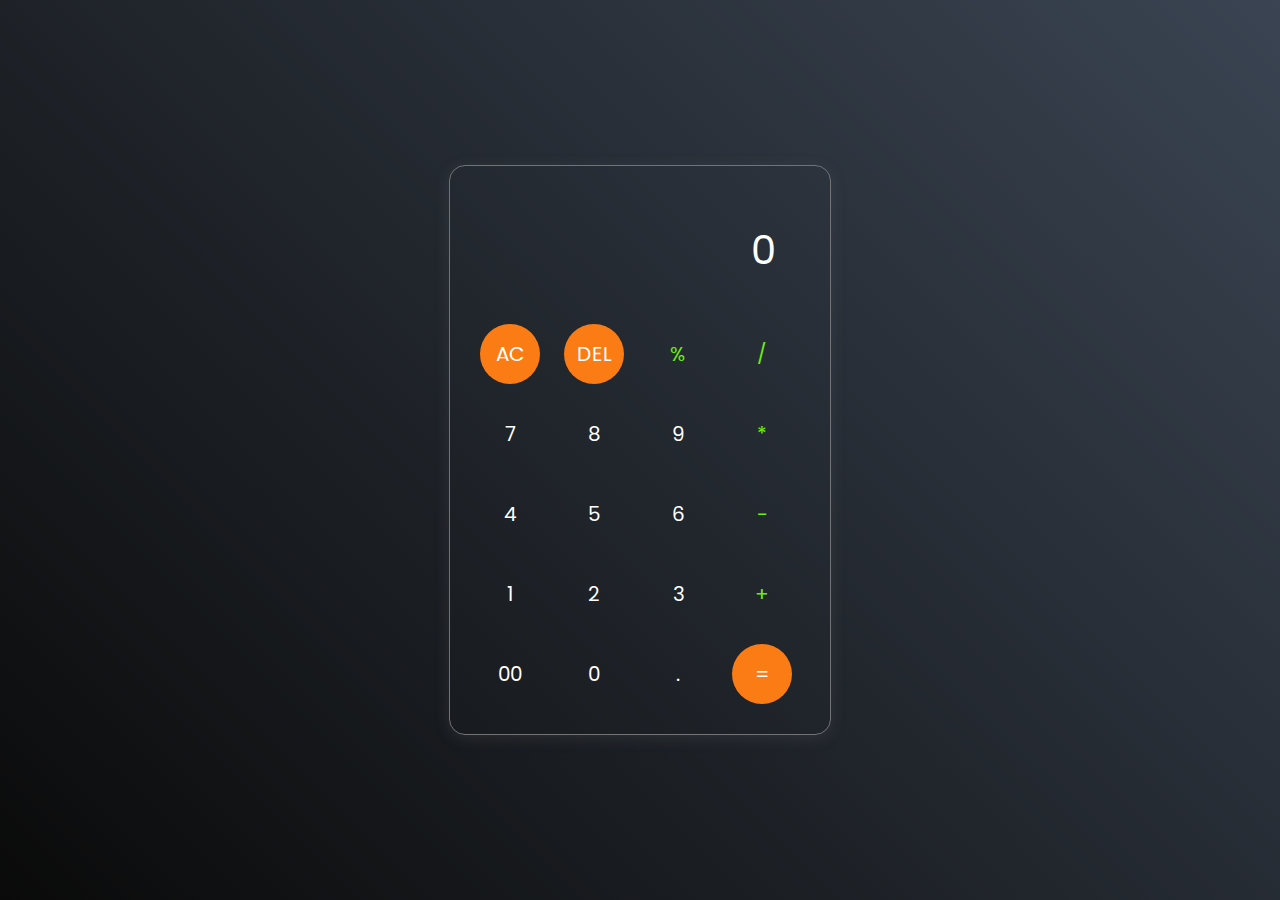
<file: Calculator/index.html>
<!DOCTYPE html>
<html lang="en">
  <head>
    <meta charset="UTF-8" />
    <meta name="viewport" content="width=device-width, initial-scale=1.0" />
    <title>Calculator</title>
    <link rel="stylesheet" href="style.css" />
  </head>
  <body>
    <div class="calculator">
      <input type="text" placeholder="0" id="inputBox" />
      <div>
        <button class="equalbtn">AC</button>
        <button class="equalbtn">DEL</button>
        <button class="operator">%</button>
        <button class="operator">/</button>
      </div>
      <div>
        <button>7</button>
        <button>8</button>
        <button>9</button>
        <button class="operator">*</button>
      </div>
      <div>
        <button>4</button>
        <button>5</button>
        <button>6</button>
        <button class="operator">-</button>
      </div>
      <div>
        <button>1</button>
        <button>2</button>
        <button>3</button>
        <button class="operator">+</button>
      </div>
      <div>
        <button>00</button>
        <button>0</button>
        <button>.</button>
        <button class="equalbtn">=</button>
      </div>
    </div>
    <script src="script.js"></script>
  </body>
</html>
</file>
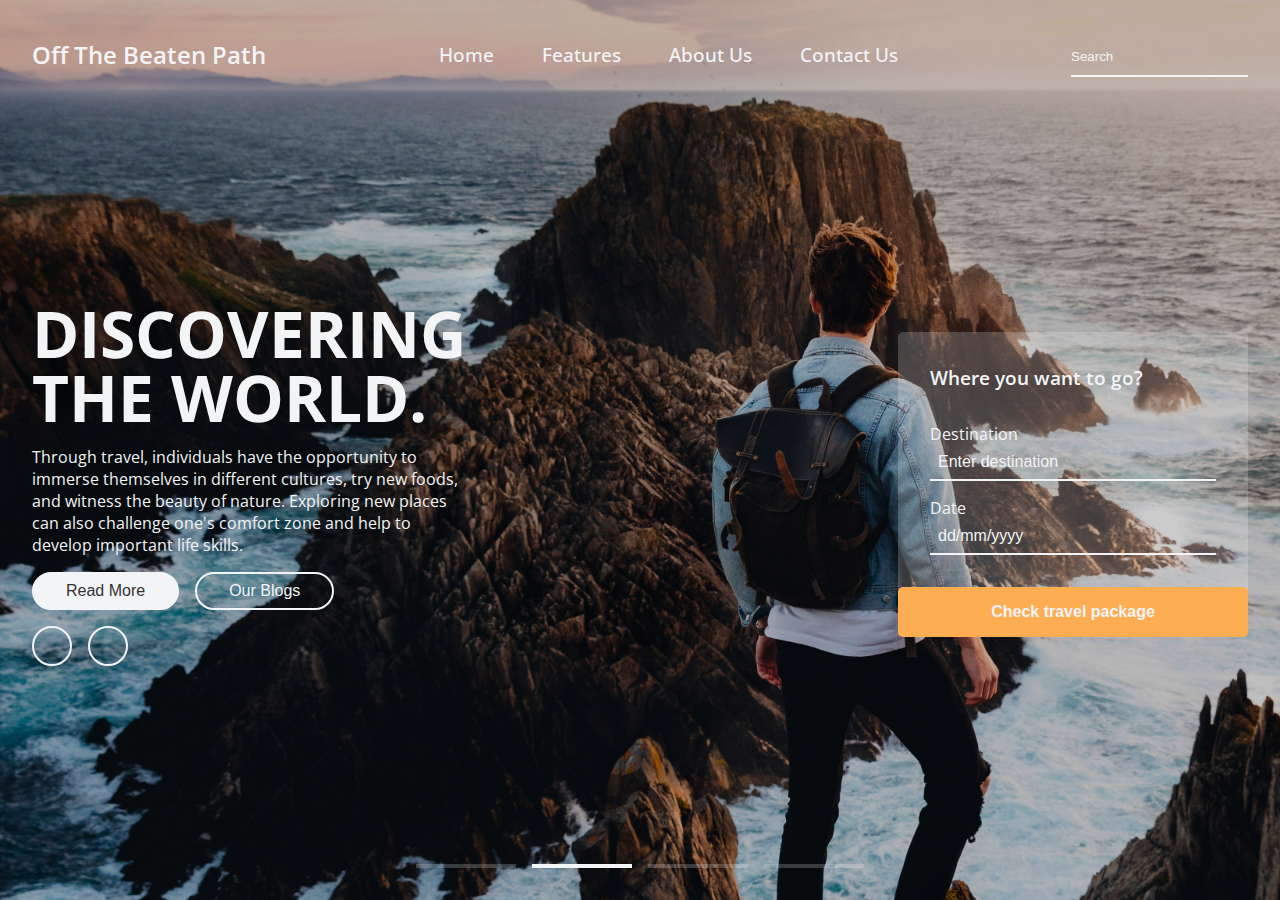
<file: LandingPage/index.html>
<!DOCTYPE html>
<html lang="en">
  <head>
    <meta charset="UTF-8" />
    <meta name="viewport" content="width=device-width, initial-scale=1.0" />
    <link rel="stylesheet" href="styles.css" />
    <title>Off The Beaten Path</title>
  </head>
  <body>
    <nav>
      <div class="nav__logo"><a href="#">Off The Beaten Path</a></div>
      <ul class="nav__links">
        <li class="link">Home</li>
        <li class="link">Features</li>
        <li class="link">About Us</li>
        <li class="link">Contact Us</li>
      </ul>
      <div class="search__box">
        <input type="text" placeholder="Search" />
        <i class="ri-search-line"></i>
      </div>
    </nav>

    <div class="container">
      <div class="container__left">
        <div class="content">
          <h1>DISCOVERING<br />THE WORLD.</h1>
          <p>
            Through travel, individuals have the opportunity to immerse
            themselves in different cultures, try new foods, and witness the
            beauty of nature. Exploring new places can also challenge one's
            comfort zone and help to develop important life skills.
          </p>
          <div class="btns">
            <button class="read__more">Read More</button>
            <button class="our__blogs">Our Blogs</button>
          </div>
          <div class="chevrons">
            <span class="chev__left">
              <i class="ri-arrow-left-s-line"></i>
            </span>
            <span class="chev__right">
              <i class="ri-arrow-right-s-line"></i>
            </span>
          </div>
        </div>
      </div>
      <div class="container__right">
        <form>
          <h4>Where you want to go?</h4>
          <div class="form__group">
            <label for="destination">Destination</label>
            <input
              type="text"
              name="destination"
              id="destination"
              placeholder="Enter destination"
            />
          </div>
          <div class="form__group">
            <label for="date">Date</label>
            <input type="text" name="date" id="date" placeholder="dd/mm/yyyy" />
          </div>
          <button type="submit">Check travel package</button>
        </form>
      </div>
      <div class="bottom__tracker">
        <span></span>
        <span></span>
        <span></span>
        <span></span>
      </div>
    </div>
  </body>
</html>
</file>
<file: Calculator/style.css>
@import url("https://fonts.googleapis.com/css2?family=Poppins:ital,wght@0,100;0,200;0,300;0,400;0,500;0,600;0,700;0,800;0,900;1,100;1,200;1,300;1,400;1,500;1,600;1,700;1,800;1,900&display=swap");
* {
  margin: 0;
  padding: 0;
  box-sizing: border-box;
  font-family: "Poppins", sans-serif;
}

body {
  width: 100%;
  height: 100vh;
  display: flex;
  justify-content: center;
  align-items: center;
  background: linear-gradient(45deg, #0a0a0a, #3a4452);
}
.calculator {
  border: 1px solid #717377;
  padding: 20px;
  border-radius: 16px;
  background: transparent;
  box-shadow: 0px 3px 15px rgba(113, 115, 119, 0.2);
}
input {
  width: 320px;
  border: none;
  padding: 24px;
  margin: 10px;
  background: transparent;
  box-shadow: 0px 3px 15px rgbs(84, 84, 84, 0.1);
  font-size: 40px;
  text-align: right;
  cursor: pointer;
  color: #ffffff;
}

input::placeholder {
  color: #ffffff;
}

button {
  border: none;
  width: 60px;
  height: 60px;
  margin: 10px;
  border-radius: 50%;
  background: transparent;
  color: #ffffff;
  font-size: 20px;
}
.equalbtn {
  background-color: #fb7c14;
}
.operator {
  color: #6dee0a;
}
</file>
<file: LandingPage/styles.css>
@import url("https://fonts.googleapis.com/css2?family=Open+Sans:wght@400;500;600;700&display=swap");

:root {
  --primary-color: #fead53;
  --text-dark: #333333;
  --text-light: #ffffff33;
  --extra-light: #f3f4f6;

  --max-width: 1300px;
}

* {
  padding: 0;
  margin: 0;
  box-sizing: border-box;
}

a {
  text-decoration: none;
}

input::placeholder {
  color: var(--extra-light);
}

body {
  font-family: "Open Sans", sans-serif;
  min-height: 100vh;
  background-image: linear-gradient(rgba(0, 0, 0, 0.25), rgba(0, 0, 0, 0.25)),
    url("./Assets/background2.jpg");
  background-position: center center;
  background-size: cover;
  background-repeat: no-repeat;
}

nav {
  position: absolute;
  top: 0;
  left: 50%;
  transform: translateX(-50%);
  width: 100%;
  max-width: var(--max-width);
  padding: 2rem;
  display: flex;
  align-items: center;
  justify-content: space-between;
  z-index: 1;
}

.nav__logo a {
  font-size: 1.5rem;
  font-weight: 600;
  color: var(--extra-light);
}

.nav__links {
  list-style: none;
  display: flex;
  align-items: center;
  gap: 3rem;
}

.nav__links .link {
  font-size: 1.2rem;
  font-weight: 500;
  color: var(--extra-light);
  cursor: pointer;
  transition: 0.3s;
}

.nav__links .link:hover {
  color: var(--primary-color);
}

.search__box {
  padding: 0.5rem 0;
  border-bottom: 2px solid var(--extra-light);
}

.search__box input {
  color: var(--extra-light);
  background-color: transparent;
  outline: none;
  border: none;
}

.search__box i {
  color: var(--extra-light);
  font-size: 1.2rem;
  cursor: pointer;
}

.container {
  display: flex;
  min-height: 100vh;
  max-width: var(--max-width);
  margin: auto;
  padding: 2rem;
  padding-top: 100px;
  position: relative;
}

.container__left,
.container__right {
  flex: 1;
  display: flex;
  align-items: center;
  justify-content: flex-start;
}

.container__left .content {
  max-width: 400px;
  display: grid;
  gap: 1rem;
}

.content h1 {
  font-size: 4rem;
  line-height: 4rem;
  color: var(--extra-light);
  font-weight: 700;
}

.content p {
  color: var(--extra-light);
}

.btns {
  display: flex;
  gap: 1rem;
}

.btns button {
  padding: 0.5rem 2rem;
  color: var(--extra-light);
  font-size: 1rem;
  background-color: transparent;
  outline: none;
  border: 2px solid var(--extra-light);
  border-radius: 2rem;
  cursor: pointer;
  transition: 0.3s;
}

button.read__more {
  background-color: var(--extra-light);
  color: var(--text-dark);
}

button.our__blogs:hover {
  background-color: var(--text-light);
}

.chevrons {
  display: flex;
  gap: 1rem;
}

.chevrons span {
  height: 40px;
  width: 40px;
  font-size: 1.5rem;
  color: var(--extra-light);
  display: flex;
  align-items: center;
  justify-content: center;
  border-radius: 50%;
  border: 2px solid var(--extra-light);
  cursor: pointer;
  transition: 0.3s;
}

.chevrons span:hover {
  background-color: var(--text-light);
}

.container__right {
  justify-content: flex-end;
}

form {
  width: 350px;
  display: grid;
  border-radius: 5px;
  background-color: var(--text-light);
  color: var(--extra-light);
}

form h4 {
  font-size: 1.2rem;
  font-weight: 600;
  padding: 2rem;
}

.form__group {
  display: grid;
  padding: 0 2rem;
  margin-bottom: 1rem;
}

.form__group input {
  padding: 0.5rem;
  font-size: 1rem;
  color: var(--extra-light);
  background-color: transparent;
  outline: none;
  border: none;
  border-bottom: 2px solid var(--extra-light);
}

form button {
  margin-top: 1rem;
  padding: 1rem;
  font-size: 1rem;
  font-weight: 600;
  outline: none;
  border: none;
  border-radius: 5px;
  background-color: var(--primary-color);
  color: var(--extra-light);
  cursor: pointer;
}

.bottom__tracker {
  position: absolute;
  bottom: 2rem;
  left: 50%;
  transform: translateX(-50%);
  display: flex;
  gap: 1rem;
}

.bottom__tracker span {
  display: inline-block;
  height: 4px;
  width: 100px;
  background-color: var(--text-light);
}

.bottom__tracker span:nth-child(2) {
  background-color: var(--extra-light);
}
</file>
